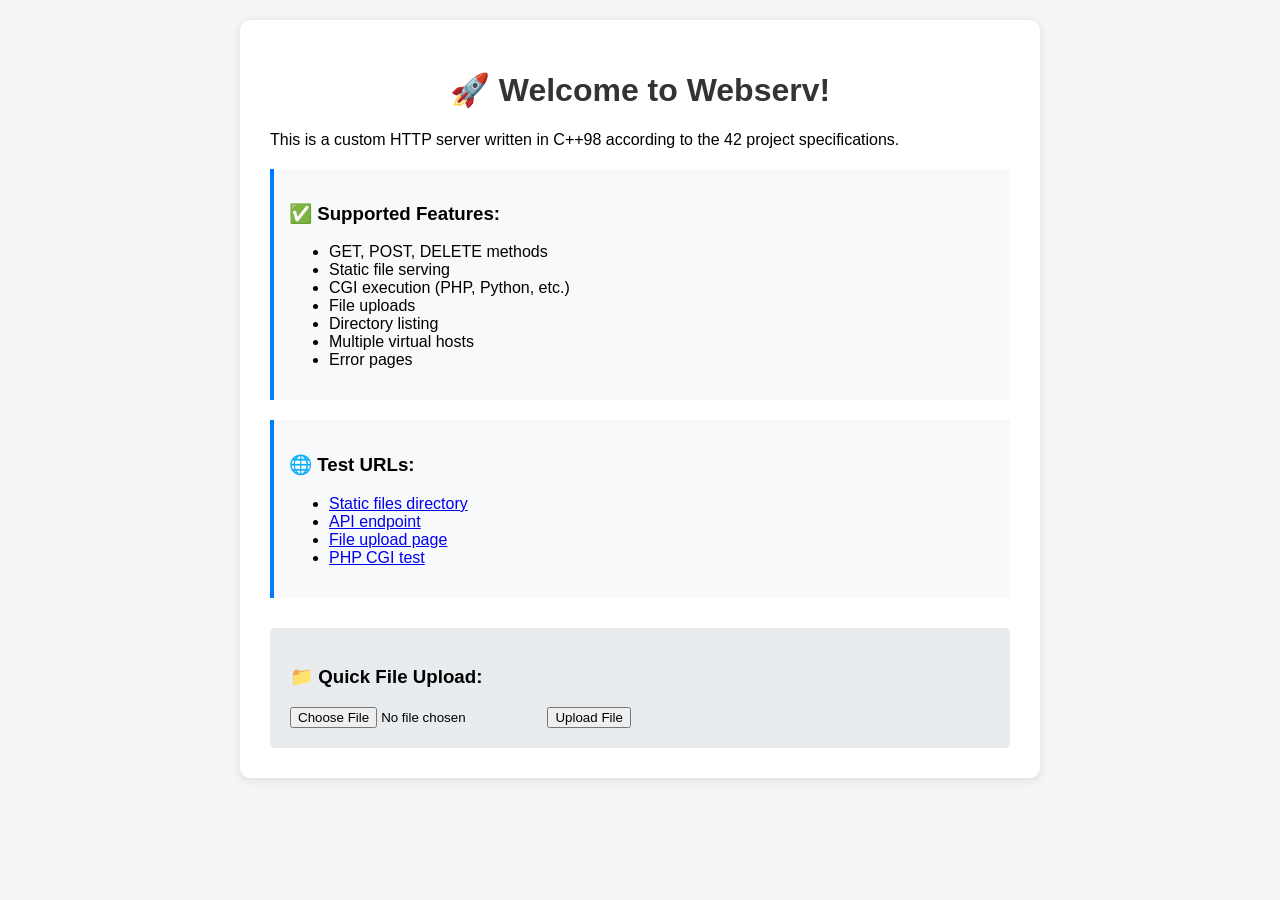
<file: www/index.html>
<!DOCTYPE html>
<html lang="en">
<head>
	<meta charset="UTF-8">
	<meta name="viewport" content="width=device-width, initial-scale=1.0">
	<title>Welcome to Webserv</title>
	<style>
		body {
			font-family: Arial, sans-serif;
			max-width: 800px;
			margin: 0 auto;
			padding: 20px;
			background-color: #f5f5f5;
		}
		.container {
			background-color: white;
			padding: 30px;
			border-radius: 10px;
			box-shadow: 0 2px 10px rgba(0,0,0,0.1);
		}
		h1 {
			color: #333;
			text-align: center;
		}
		.feature {
			margin: 20px 0;
			padding: 15px;
			background-color: #f8f9fa;
			border-left: 4px solid #007bff;
		}
		.upload-form {
			margin-top: 30px;
			padding: 20px;
			background-color: #e9ecef;
			border-radius: 5px;
		}
	</style>
</head>
<body>
	<div class="container">
		<h1>🚀 Welcome to Webserv!</h1>
		<p>This is a custom HTTP server written in C++98 according to the 42 project specifications.</p>
		
		<div class="feature">
			<h3>✅ Supported Features:</h3>
			<ul>
				<li>GET, POST, DELETE methods</li>
				<li>Static file serving</li>
				<li>CGI execution (PHP, Python, etc.)</li>
				<li>File uploads</li>
				<li>Directory listing</li>
				<li>Multiple virtual hosts</li>
				<li>Error pages</li>
			</ul>
		</div>

		<div class="feature">
			<h3>🌐 Test URLs:</h3>
			<ul>
				<li><a href="/static/">Static files directory</a></li>
				<li><a href="/api/">API endpoint</a></li>
				<li><a href="/upload.html">File upload page</a></li>
				<li><a href="/test.php">PHP CGI test</a></li>
			</ul>
		</div>

		<div class="upload-form">
			<h3>📁 Quick File Upload:</h3>
			<form action="/upload" method="post" enctype="multipart/form-data">
				<input type="file" name="file" required>
				<button type="submit">Upload File</button>
			</form>
		</div>
	</div>
</body>
</html>
</file>
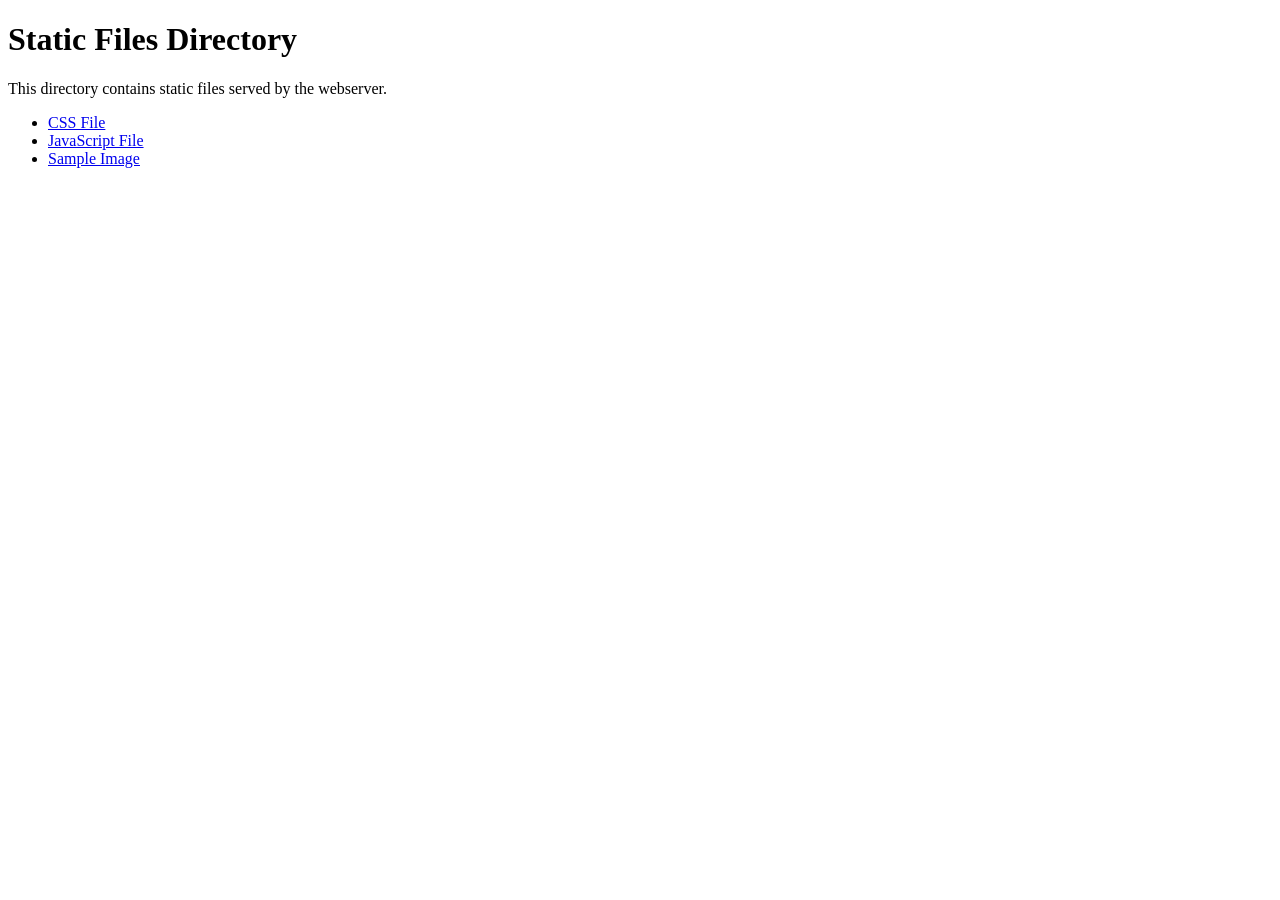
<file: www/static/index.html>
<!DOCTYPE html>
<html>
<head>
	<title>Static Files</title>
</head>
<body>
	<h1>Static Files Directory</h1>
	<p>This directory contains static files served by the webserver.</p>
	<ul>
		<li><a href="style.css">CSS File</a></li>
		<li><a href="script.js">JavaScript File</a></li>
		<li><a href="image.png">Sample Image</a></li>
	</ul>
</body>
</html>
</file>
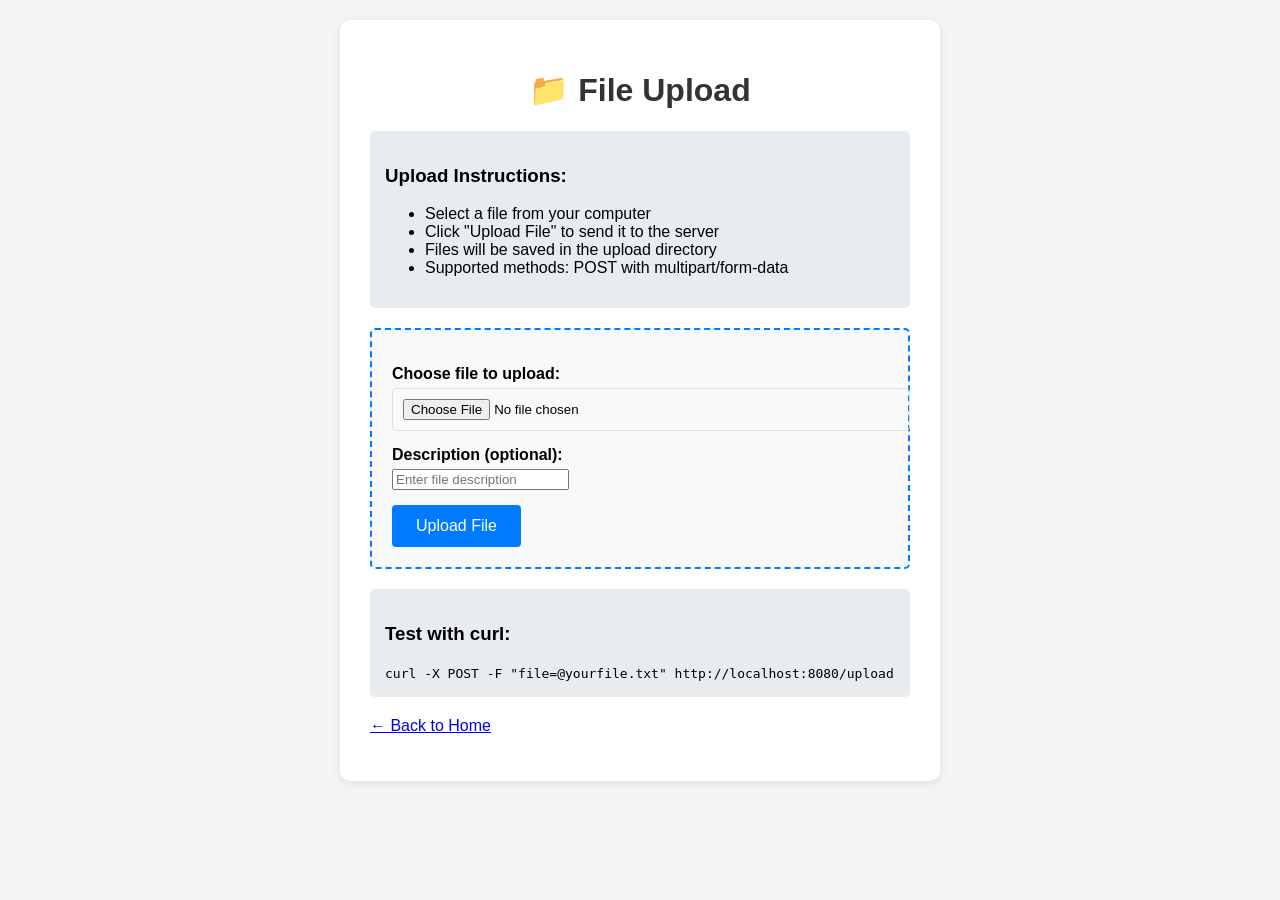
<file: www/upload.html>
<!DOCTYPE html>
<html lang="en">
<head>
	<meta charset="UTF-8">
	<meta name="viewport" content="width=device-width, initial-scale=1.0">
	<title>File Upload - Webserv</title>
	<style>
		body {
			font-family: Arial, sans-serif;
			max-width: 600px;
			margin: 0 auto;
			padding: 20px;
			background-color: #f5f5f5;
		}
		.container {
			background-color: white;
			padding: 30px;
			border-radius: 10px;
			box-shadow: 0 2px 10px rgba(0,0,0,0.1);
		}
		h1 {
			color: #333;
			text-align: center;
		}
		.upload-form {
			margin: 20px 0;
			padding: 20px;
			background-color: #f8f9fa;
			border-radius: 5px;
			border: 2px dashed #007bff;
		}
		.form-group {
			margin: 15px 0;
		}
		label {
			display: block;
			margin-bottom: 5px;
			font-weight: bold;
		}
		input[type="file"] {
			width: 100%;
			padding: 10px;
			border: 1px solid #ddd;
			border-radius: 4px;
		}
		button {
			background-color: #007bff;
			color: white;
			padding: 12px 24px;
			border: none;
			border-radius: 4px;
			cursor: pointer;
			font-size: 16px;
		}
		button:hover {
			background-color: #0056b3;
		}
		.info {
			background-color: #e9ecef;
			padding: 15px;
			border-radius: 5px;
			margin: 20px 0;
		}
	</style>
</head>
<body>
	<div class="container">
		<h1>📁 File Upload</h1>
		
		<div class="info">
			<h3>Upload Instructions:</h3>
			<ul>
				<li>Select a file from your computer</li>
				<li>Click "Upload File" to send it to the server</li>
				<li>Files will be saved in the upload directory</li>
				<li>Supported methods: POST with multipart/form-data</li>
			</ul>
		</div>

		<div class="upload-form">
			<form action="/upload" method="post" enctype="multipart/form-data">
				<div class="form-group">
					<label for="file">Choose file to upload:</label>
					<input type="file" id="file" name="file" required>
				</div>
				
				<div class="form-group">
					<label for="description">Description (optional):</label>
					<input type="text" id="description" name="description" placeholder="Enter file description">
				</div>
				
				<button type="submit">Upload File</button>
			</form>
		</div>

		<div class="info">
			<h3>Test with curl:</h3>
			<code>curl -X POST -F "file=@yourfile.txt" http://localhost:8080/upload</code>
		</div>

		<p><a href="/">← Back to Home</a></p>
	</div>
</body>
</html>
</file>
